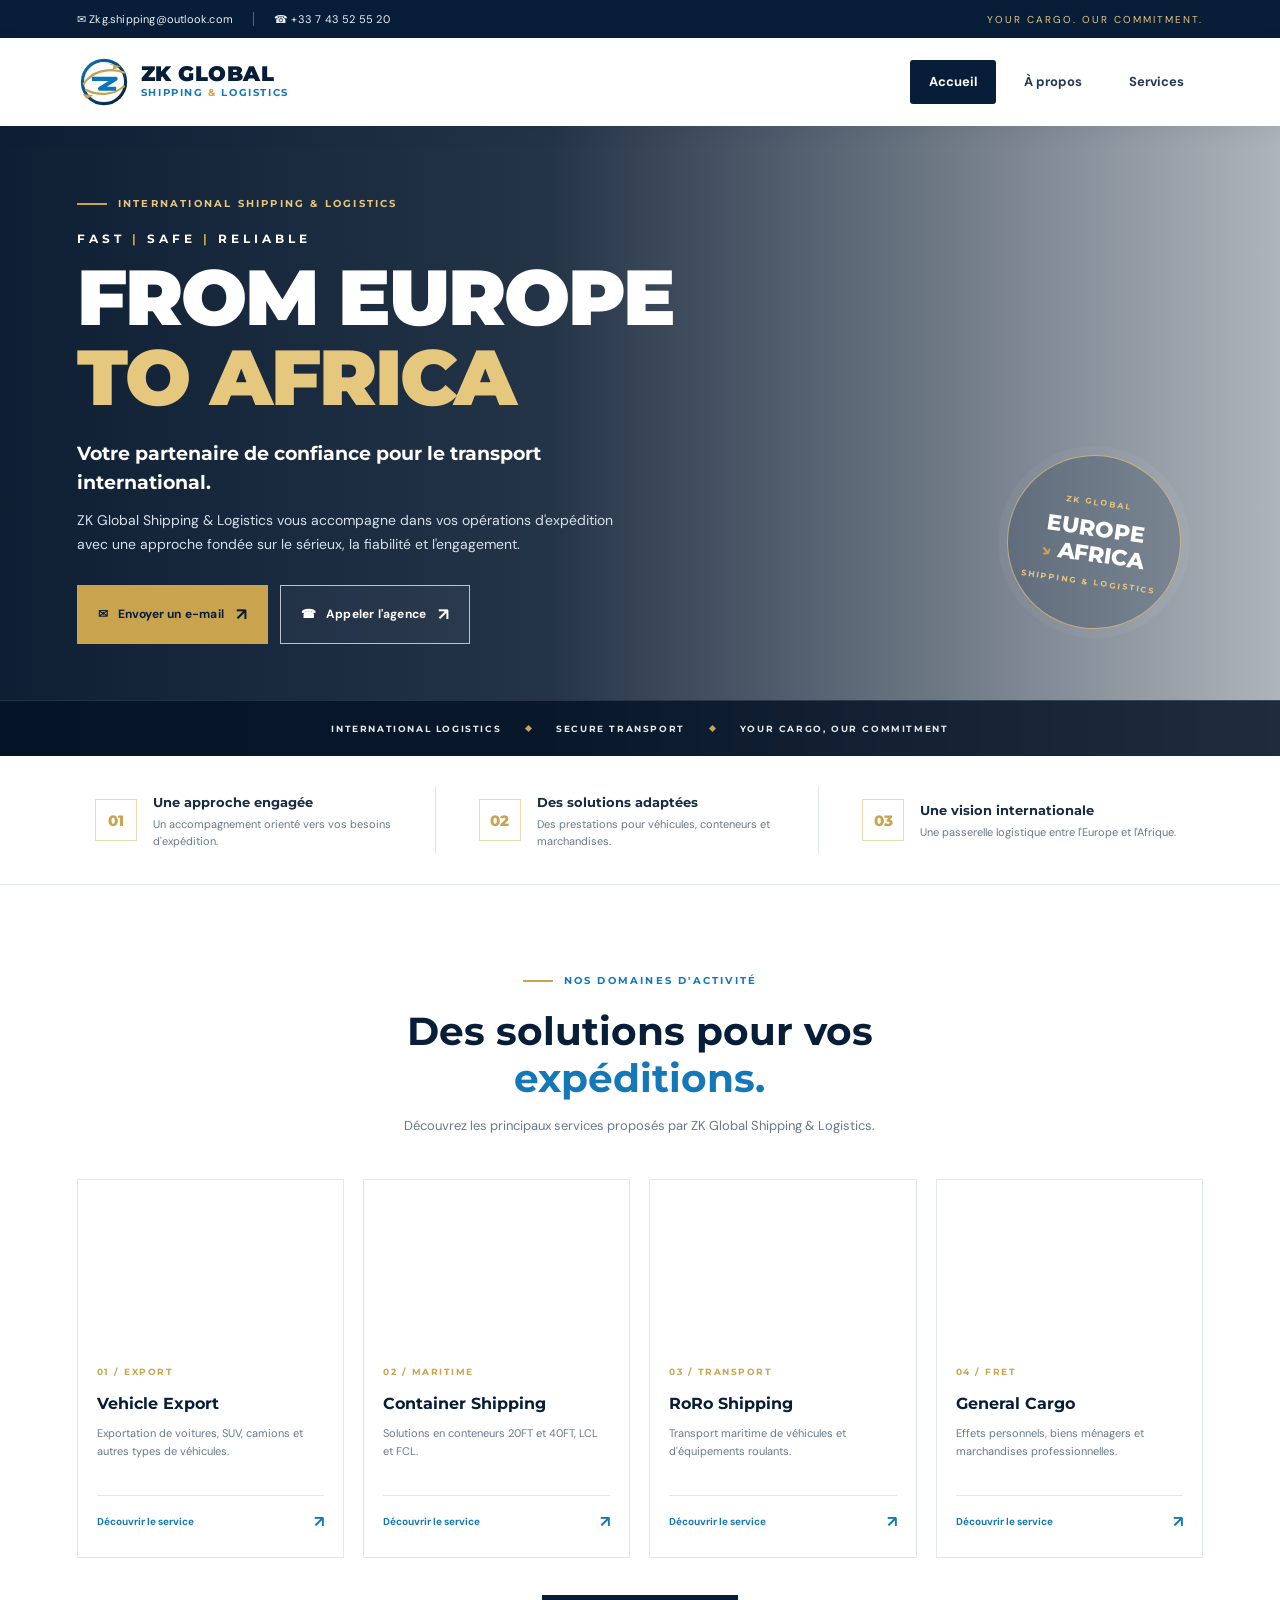
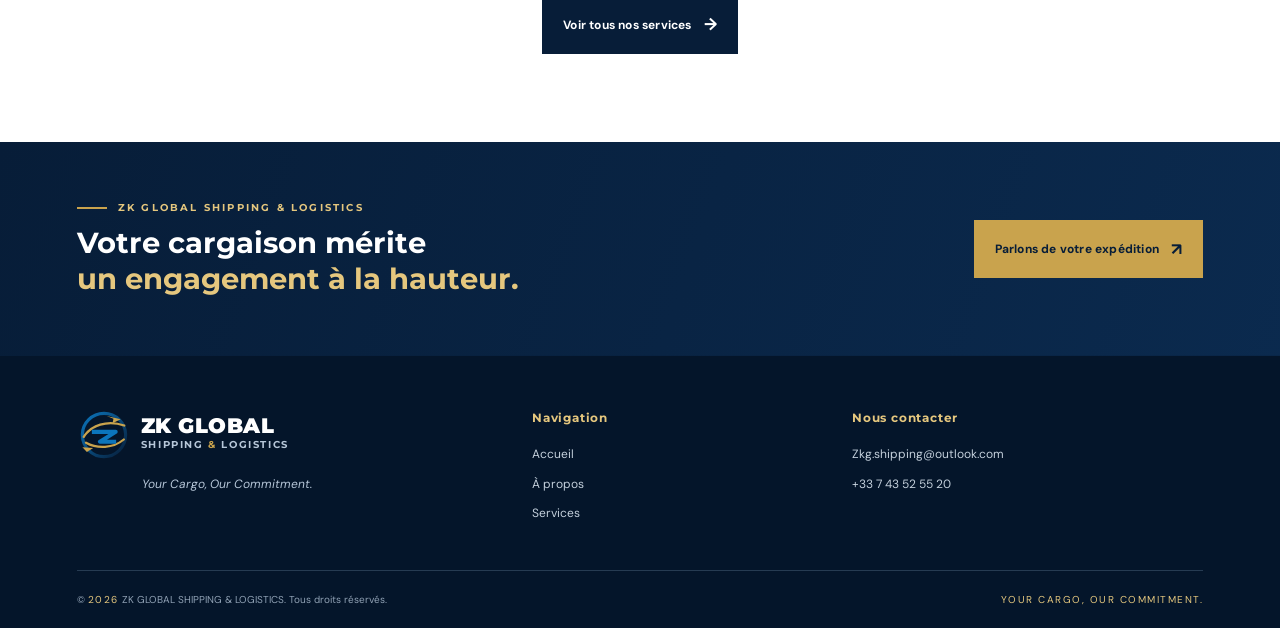
<file: index.html>
<!doctype html>
<html lang="fr">
<head>
  <meta charset="utf-8">
  <meta name="viewport" content="width=device-width, initial-scale=1">
  <meta name="description" content="ZK Global Shipping & Logistics : solutions d'expédition et de transport international entre l'Europe et l'Afrique.">
  <meta name="theme-color" content="#071d38">
  <title>Accueil | ZK Global Shipping & Logistics</title>
  <link rel="icon" href="assets/images/logo.svg" type="image/svg+xml">
  <link rel="preconnect" href="https://images.unsplash.com">
  <link rel="stylesheet" href="assets/css/style.css">
  <script src="assets/js/script.js" defer></script>
</head>
<body>
  <div class="topbar"><div class="container topbar-inner">
    <div class="topbar-contact"><a href="mailto:Zkg.shipping@outlook.com">✉ <span>Zkg.shipping@outlook.com</span></a><i></i><a href="tel:+33743525520">☎ <span>+33 7 43 52 55 20</span></a></div>
    <span class="topbar-note">YOUR CARGO. OUR COMMITMENT.</span>
  </div></div>
  <header class="site-header"><div class="container header-inner">
    <a class="brand" href="index.html" aria-label="ZK Global Shipping & Logistics, accueil"><img src="assets/images/logo.svg" alt=""><span><strong>ZK GLOBAL</strong><small>SHIPPING <b>&</b> LOGISTICS</small></span></a>
    <button class="menu-toggle" aria-label="Ouvrir le menu" aria-expanded="false" aria-controls="main-nav"><span></span><span></span><span></span></button>
    <nav class="nav" id="main-nav" aria-label="Navigation principale"><a class="active" aria-current="page" href="index.html">Accueil</a><a href="about.html">À propos</a><a href="services.html">Services</a></nav>
  </div></header>
  <main>
    <section class="hero hero-home"><div class="hero-shade"></div><div class="container hero-inner">
      <div class="hero-copy"><p class="eyebrow"><span></span> INTERNATIONAL SHIPPING & LOGISTICS</p>
        <p class="hero-kicker">FAST <b>|</b> SAFE <b>|</b> RELIABLE</p>
        <h1>FROM EUROPE<br><em>TO AFRICA</em></h1>
        <h2>Votre partenaire de confiance pour le transport international.</h2>
        <p class="hero-description">ZK Global Shipping & Logistics vous accompagne dans vos opérations d'expédition avec une approche fondée sur le sérieux, la fiabilité et l'engagement.</p>
        <div class="hero-actions"><a class="button button-gold" href="mailto:Zkg.shipping@outlook.com">✉ &nbsp; Envoyer un e-mail <span>↗</span></a><a class="button button-outline" href="tel:+33743525520">☎ &nbsp; Appeler l'agence <span>↗</span></a></div>
      </div>
      <div class="hero-stamp"><span class="stamp-top">ZK GLOBAL</span><strong>EUROPE<br><b>↘</b> AFRICA</strong><span class="stamp-bottom">SHIPPING & LOGISTICS</span></div>
    </div><div class="hero-bottom"><div class="container hero-bottom-inner"><span>INTERNATIONAL LOGISTICS</span><i></i><span>SECURE TRANSPORT</span><i></i><span>YOUR CARGO, OUR COMMITMENT</span></div></div></section>
    <section class="intro-strip"><div class="container intro-grid">
      <article><span class="mini-icon">01</span><div><h3>Une approche engagée</h3><p>Un accompagnement orienté vers vos besoins d'expédition.</p></div></article>
      <article><span class="mini-icon">02</span><div><h3>Des solutions adaptées</h3><p>Des prestations pour véhicules, conteneurs et marchandises.</p></div></article>
      <article><span class="mini-icon">03</span><div><h3>Une vision internationale</h3><p>Une passerelle logistique entre l'Europe et l'Afrique.</p></div></article>
    </div></section>
    <section class="home-services section"><div class="container"><div class="section-heading"><p class="eyebrow dark"><span></span> NOS DOMAINES D'ACTIVITÉ</p><h2>Des solutions pour vos <em>expéditions.</em></h2><p>Découvrez les principaux services proposés par ZK Global Shipping & Logistics.</p></div>
      <div class="service-preview-grid">
        <a class="preview-card" href="services.html#vehicle"><div class="preview-image vehicle-image"></div><div class="preview-content"><span>01 / EXPORT</span><h3>Vehicle Export</h3><p>Exportation de voitures, SUV, camions et autres types de véhicules.</p><b>Découvrir le service <i>↗</i></b></div></a>
        <a class="preview-card" href="services.html#container"><div class="preview-image container-image"></div><div class="preview-content"><span>02 / MARITIME</span><h3>Container Shipping</h3><p>Solutions en conteneurs 20FT et 40FT, LCL et FCL.</p><b>Découvrir le service <i>↗</i></b></div></a>
        <a class="preview-card" href="services.html#roro"><div class="preview-image roro-image"></div><div class="preview-content"><span>03 / TRANSPORT</span><h3>RoRo Shipping</h3><p>Transport maritime de véhicules et d'équipements roulants.</p><b>Découvrir le service <i>↗</i></b></div></a>
        <a class="preview-card" href="services.html#cargo"><div class="preview-image cargo-image"></div><div class="preview-content"><span>04 / FRET</span><h3>General Cargo</h3><p>Effets personnels, biens ménagers et marchandises professionnelles.</p><b>Découvrir le service <i>↗</i></b></div></a>
      </div><div class="center-action"><a class="button button-navy" href="services.html">Voir tous nos services <span>→</span></a></div>
    </div></section>
    <section class="closing-band"><div class="container closing-inner"><div><p class="eyebrow"><span></span> ZK GLOBAL SHIPPING & LOGISTICS</p><h2>Votre cargaison mérite<br><em>un engagement à la hauteur.</em></h2></div><a class="button button-gold" href="mailto:Zkg.shipping@outlook.com">Parlons de votre expédition <span>↗</span></a></div></section>
  </main>
  <footer class="footer"><div class="container footer-main"><div class="footer-brand"><a class="brand brand-light" href="index.html"><img src="assets/images/logo.svg" alt=""><span><strong>ZK GLOBAL</strong><small>SHIPPING <b>&</b> LOGISTICS</small></span></a><p>Your Cargo, Our Commitment.</p></div><div><h3>Navigation</h3><a href="index.html">Accueil</a><a href="about.html">À propos</a><a href="services.html">Services</a></div><div><h3>Nous contacter</h3><a href="mailto:Zkg.shipping@outlook.com">Zkg.shipping@outlook.com</a><a href="tel:+33743525520">+33 7 43 52 55 20</a></div></div><div class="container copyright"><span>© <span data-year>2026</span> ZK GLOBAL SHIPPING & LOGISTICS. Tous droits réservés.</span><span>YOUR CARGO, OUR COMMITMENT.</span></div></footer>
</body></html>
</file>
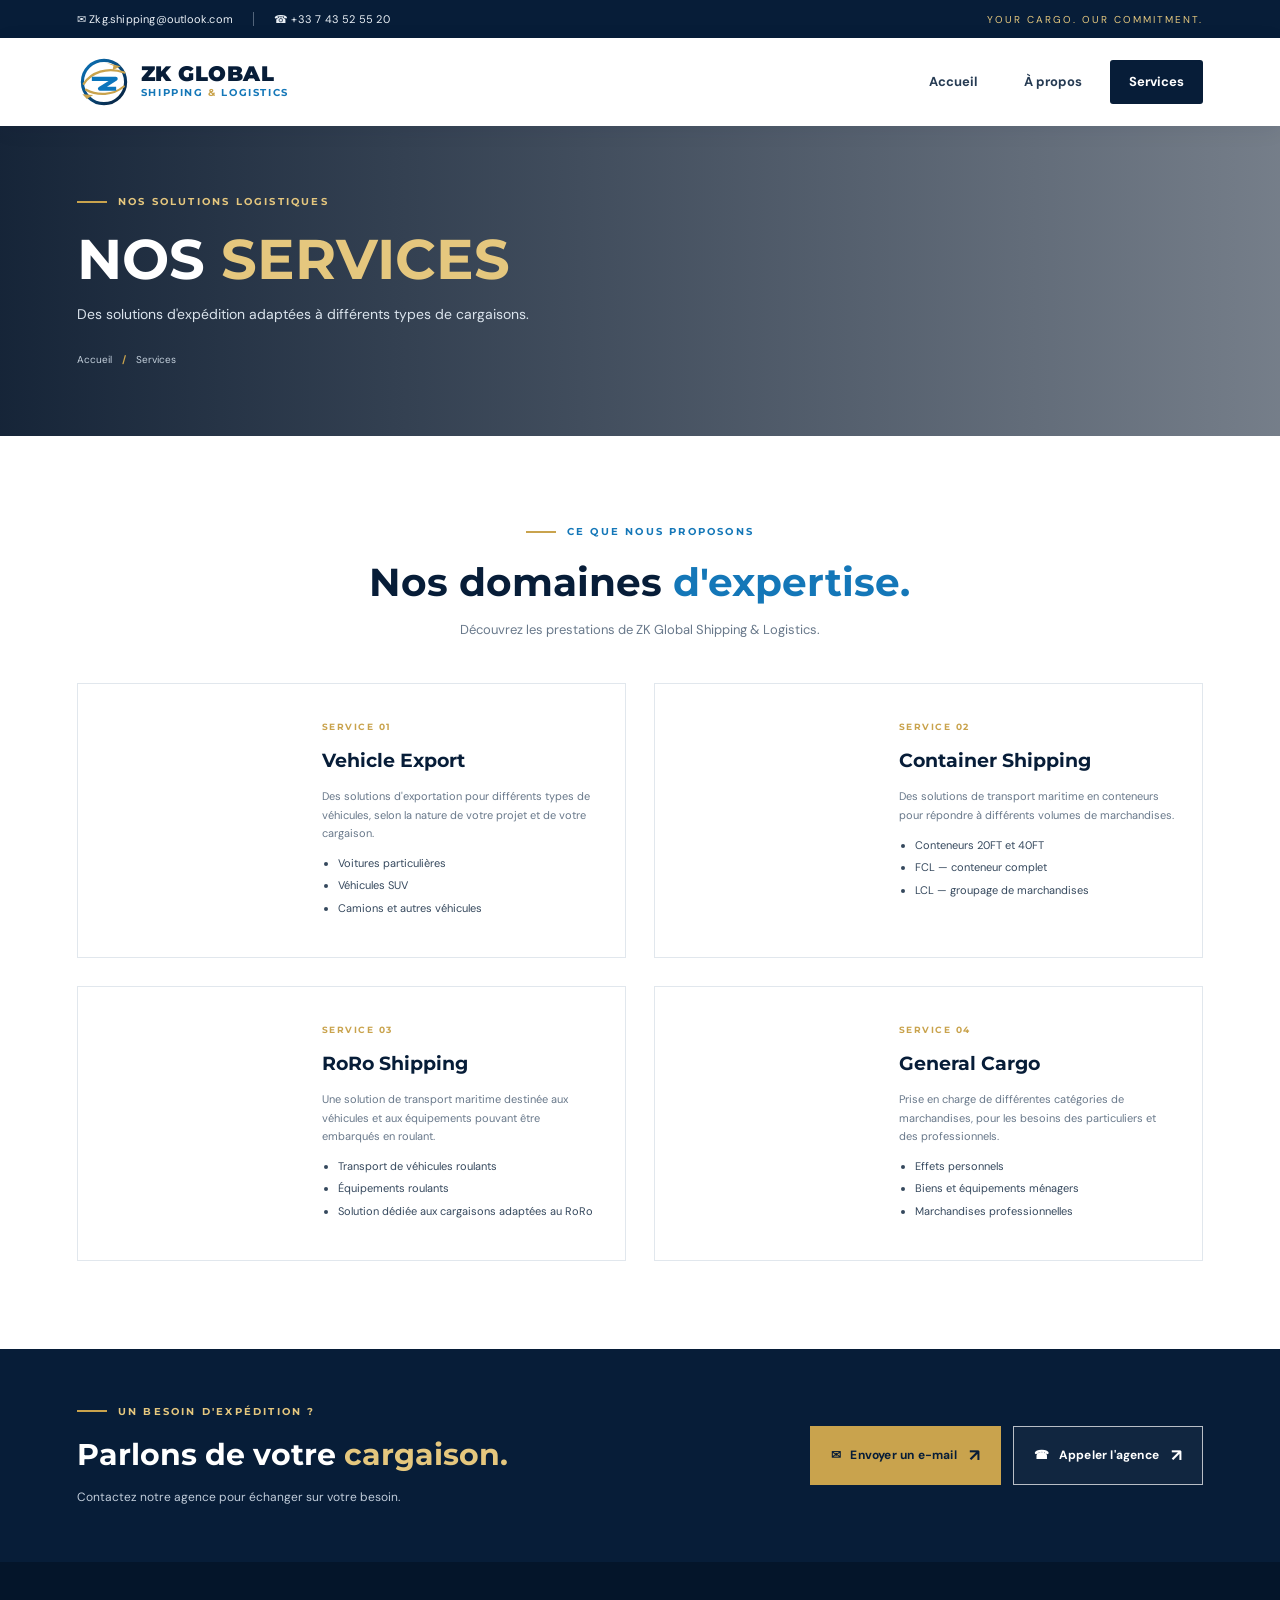
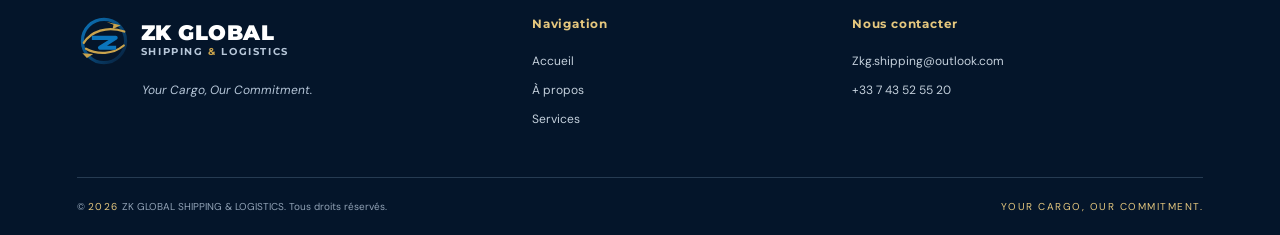
<file: services.html>
<!doctype html>
<html lang="fr"><head><meta charset="utf-8"><meta name="viewport" content="width=device-width, initial-scale=1"><meta name="description" content="Les services de ZK Global Shipping & Logistics : export de véhicules, conteneurs, RoRo et marchandises générales."><meta name="theme-color" content="#071d38"><title>Services | ZK Global Shipping & Logistics</title><link rel="icon" href="assets/images/logo.svg" type="image/svg+xml"><link rel="preconnect" href="https://images.unsplash.com"><link rel="stylesheet" href="assets/css/style.css"><script src="assets/js/script.js" defer></script></head>
<body><div class="topbar"><div class="container topbar-inner"><div class="topbar-contact"><a href="mailto:Zkg.shipping@outlook.com">✉ <span>Zkg.shipping@outlook.com</span></a><i></i><a href="tel:+33743525520">☎ <span>+33 7 43 52 55 20</span></a></div><span class="topbar-note">YOUR CARGO. OUR COMMITMENT.</span></div></div>
<header class="site-header"><div class="container header-inner"><a class="brand" href="index.html"><img src="assets/images/logo.svg" alt=""><span><strong>ZK GLOBAL</strong><small>SHIPPING <b>&</b> LOGISTICS</small></span></a><button class="menu-toggle" aria-label="Ouvrir le menu" aria-expanded="false" aria-controls="main-nav"><span></span><span></span><span></span></button><nav class="nav" id="main-nav" aria-label="Navigation principale"><a href="index.html">Accueil</a><a href="about.html">À propos</a><a class="active" aria-current="page" href="services.html">Services</a></nav></div></header>
<main><section class="page-hero services-hero"><div class="container page-hero-content"><p class="eyebrow"><span></span> NOS SOLUTIONS LOGISTIQUES</p><h1>NOS <em>SERVICES</em></h1><p>Des solutions d'expédition adaptées à différents types de cargaisons.</p><div class="breadcrumb"><a href="index.html">Accueil</a><b>/</b><span>Services</span></div></div></section>
<section class="services-detail section"><div class="container"><div class="section-heading"><p class="eyebrow dark"><span></span> CE QUE NOUS PROPOSONS</p><h2>Nos domaines <em>d'expertise.</em></h2><p>Découvrez les prestations de ZK Global Shipping & Logistics.</p></div>
<div class="service-detail-grid">
<article class="service-detail-card" id="vehicle"><div class="detail-photo detail-vehicle"></div><div class="detail-body"><span class="detail-index">SERVICE 01</span><h2>Vehicle Export</h2><p>Des solutions d'exportation pour différents types de véhicules, selon la nature de votre projet et de votre cargaison.</p><ul><li>Voitures particulières</li><li>Véhicules SUV</li><li>Camions et autres véhicules</li></ul></div></article>
<article class="service-detail-card" id="container"><div class="detail-photo detail-container"></div><div class="detail-body"><span class="detail-index">SERVICE 02</span><h2>Container Shipping</h2><p>Des solutions de transport maritime en conteneurs pour répondre à différents volumes de marchandises.</p><ul><li>Conteneurs 20FT et 40FT</li><li>FCL — conteneur complet</li><li>LCL — groupage de marchandises</li></ul></div></article>
<article class="service-detail-card" id="roro"><div class="detail-photo detail-roro"></div><div class="detail-body"><span class="detail-index">SERVICE 03</span><h2>RoRo Shipping</h2><p>Une solution de transport maritime destinée aux véhicules et aux équipements pouvant être embarqués en roulant.</p><ul><li>Transport de véhicules roulants</li><li>Équipements roulants</li><li>Solution dédiée aux cargaisons adaptées au RoRo</li></ul></div></article>
<article class="service-detail-card" id="cargo"><div class="detail-photo detail-cargo"></div><div class="detail-body"><span class="detail-index">SERVICE 04</span><h2>General Cargo</h2><p>Prise en charge de différentes catégories de marchandises, pour les besoins des particuliers et des professionnels.</p><ul><li>Effets personnels</li><li>Biens et équipements ménagers</li><li>Marchandises professionnelles</li></ul></div></article>
</div></div></section>
<section class="services-contact"><div class="container services-contact-inner"><div><p class="eyebrow"><span></span> UN BESOIN D'EXPÉDITION ?</p><h2>Parlons de votre <em>cargaison.</em></h2><p>Contactez notre agence pour échanger sur votre besoin.</p></div><div class="contact-actions"><a class="button button-gold" href="mailto:Zkg.shipping@outlook.com">✉ &nbsp; Envoyer un e-mail <span>↗</span></a><a class="button button-outline" href="tel:+33743525520">☎ &nbsp; Appeler l'agence <span>↗</span></a></div></div></section></main>
<footer class="footer"><div class="container footer-main"><div class="footer-brand"><a class="brand brand-light" href="index.html"><img src="assets/images/logo.svg" alt=""><span><strong>ZK GLOBAL</strong><small>SHIPPING <b>&</b> LOGISTICS</small></span></a><p>Your Cargo, Our Commitment.</p></div><div><h3>Navigation</h3><a href="index.html">Accueil</a><a href="about.html">À propos</a><a href="services.html">Services</a></div><div><h3>Nous contacter</h3><a href="mailto:Zkg.shipping@outlook.com">Zkg.shipping@outlook.com</a><a href="tel:+33743525520">+33 7 43 52 55 20</a></div></div><div class="container copyright"><span>© <span data-year>2026</span> ZK GLOBAL SHIPPING & LOGISTICS. Tous droits réservés.</span><span>YOUR CARGO, OUR COMMITMENT.</span></div></footer></body></html>
</file>
<file: assets/css/style.css>
@import url('https://fonts.googleapis.com/css2?family=DM+Sans:wght@400;500;600;700&family=Montserrat:wght@500;600;700;800;900&display=swap');
:root{--navy:#071d38;--navy2:#0b2b50;--blue:#1477b8;--gold:#c9a34d;--gold-light:#e5c77e;--ink:#172b42;--muted:#68788a;--pale:#f3f6f9;--white:#fff;--line:#e1e7ed;--shadow:0 18px 50px rgba(7,29,56,.11)}
*{box-sizing:border-box;margin:0;padding:0}html{scroll-behavior:smooth;scroll-padding-top:100px}body{font-family:'DM Sans',Arial,sans-serif;color:var(--ink);line-height:1.7;background:#fff}a{color:inherit;text-decoration:none}img{display:block;max-width:100%}.container{width:min(1160px,88%);margin:auto}.topbar{background:var(--navy);color:#eaf0f6;font-size:11px;letter-spacing:.2px}.topbar-inner,.topbar-contact{display:flex;align-items:center}.topbar-inner{min-height:38px;justify-content:space-between}.topbar-contact{gap:20px}.topbar-contact a{transition:color .2s}.topbar-contact a:hover{color:var(--gold-light)}.topbar-contact i{height:14px;width:1px;background:#52647a}.topbar-note{font-size:10px;letter-spacing:2px;color:var(--gold-light)}.site-header{background:#fff;position:sticky;top:0;z-index:50;box-shadow:0 4px 20px rgba(7,29,56,.07)}.header-inner{height:88px;display:flex;align-items:center;justify-content:space-between}.brand{display:flex;align-items:center;gap:10px;color:var(--navy)}.brand img{width:54px;height:54px}.brand strong{font:900 21px/1 'Montserrat',sans-serif;letter-spacing:.5px;display:block}.brand small{display:block;color:var(--blue);font:700 10px/1.8 'Montserrat',sans-serif;letter-spacing:1.6px}.brand small b{color:var(--gold)}.nav{display:flex;align-items:center;gap:9px}.nav a{padding:11px 19px;color:#263b53;font-size:13px;font-weight:700;transition:.25s;border-radius:3px}.nav a:hover,.nav a.active{background:var(--navy);color:#fff}.menu-toggle{display:none;background:none;border:0;cursor:pointer;padding:8px}.menu-toggle span{display:block;width:25px;height:2px;background:var(--navy);margin:5px}
.hero{position:relative;color:#fff;background-size:cover;background-position:center;isolation:isolate}.hero-home{min-height:630px;background-image:url('https://images.unsplash.com/photo-1578575437130-527eed3abbec?auto=format&fit=crop&w=2200&q=90')}.hero-shade{position:absolute;inset:0;z-index:-1;background:linear-gradient(90deg,rgba(4,22,44,.96) 0%,rgba(4,22,44,.87) 43%,rgba(4,22,44,.32) 100%)}.hero-inner{min-height:575px;display:flex;align-items:center;position:relative}.hero-copy{max-width:650px;padding:70px 0 90px}.eyebrow{font:700 10px/1.5 'Montserrat',sans-serif;letter-spacing:2.2px;color:var(--gold-light);display:flex;align-items:center;gap:11px;margin-bottom:20px}.eyebrow>span{display:inline-block;width:30px;height:2px;background:var(--gold)}.eyebrow.dark{color:var(--blue)}.hero-kicker{font:700 12px 'Montserrat',sans-serif;letter-spacing:4px;color:#fff;margin-bottom:12px}.hero-kicker b{color:var(--gold)}h1,h2,h3{font-family:'Montserrat',sans-serif}.hero h1{font-size:clamp(46px,6.5vw,78px);font-weight:900;line-height:1.02;letter-spacing:-2px;margin-bottom:23px}.hero h1 em,.page-hero h1 em,.section-heading h2 em,.about-copy h2 em,.mission-grid h2 em,.closing-inner h2 em,.services-contact h2 em{font-style:normal;color:var(--gold-light)}.hero h2{font-size:19px;line-height:1.5;max-width:540px;margin-bottom:12px}.hero-description{color:#d6e0eb;font-size:14px;max-width:540px;margin-bottom:28px}.hero-actions,.contact-actions{display:flex;flex-wrap:wrap;gap:12px}.button{display:inline-flex;align-items:center;justify-content:center;gap:12px;padding:14px 20px;min-height:49px;font-size:12px;font-weight:700;letter-spacing:.2px;border:1px solid transparent;transition:transform .25s,background .25s,color .25s}.button:hover{transform:translateY(-3px)}.button span{font-size:17px}.button-gold{background:var(--gold);color:var(--navy)}.button-gold:hover{background:var(--gold-light)}.button-outline{border-color:rgba(255,255,255,.7);color:#fff;background:rgba(255,255,255,.04)}.button-outline:hover{background:#fff;color:var(--navy)}.button-navy{background:var(--navy);color:#fff}.button-navy:hover{background:var(--blue)}.hero-stamp{position:absolute;right:2%;bottom:105px;width:174px;height:174px;border:1px solid rgba(229,199,126,.7);border-radius:50%;display:flex;flex-direction:column;justify-content:center;align-items:center;text-align:center;color:#fff;transform:rotate(8deg);background:rgba(7,29,56,.22);box-shadow:0 0 0 9px rgba(255,255,255,.04)}.stamp-top,.stamp-bottom{font:700 8px 'Montserrat',sans-serif;letter-spacing:2px;color:var(--gold-light)}.hero-stamp strong{font:800 22px/1.2 'Montserrat',sans-serif;margin:9px 0}.hero-stamp strong b{color:var(--gold);font-size:18px}.hero-bottom{position:absolute;bottom:0;left:0;width:100%;background:rgba(4,19,38,.84);border-top:1px solid rgba(255,255,255,.12)}.hero-bottom-inner{min-height:55px;display:flex;align-items:center;justify-content:center;gap:25px;font:700 9px 'Montserrat',sans-serif;letter-spacing:1.6px;color:#e4eaf0}.hero-bottom i{width:5px;height:5px;background:var(--gold);transform:rotate(45deg)}
.intro-strip{background:#fff;border-bottom:1px solid var(--line)}.intro-grid{display:grid;grid-template-columns:repeat(3,1fr);padding:30px 0;gap:25px}.intro-grid article{display:flex;align-items:center;gap:16px;padding:5px 18px;border-right:1px solid var(--line)}.intro-grid article:last-child{border:0}.mini-icon{font:800 15px 'Montserrat',sans-serif;color:var(--gold);border:1px solid #e8d9b5;width:42px;height:42px;display:grid;place-items:center;flex-shrink:0}.intro-grid h3{font-size:13px;margin-bottom:3px}.intro-grid p{font-size:11px;color:var(--muted);line-height:1.5}.section{padding:88px 0}.section-heading{text-align:center;max-width:650px;margin:0 auto 42px}.section-heading .eyebrow{justify-content:center}.section-heading h2{font-size:clamp(27px,4vw,39px);line-height:1.2;color:var(--navy);margin-bottom:13px}.section-heading h2 em,.about-copy h2 em,.mission-grid h2 em{color:var(--blue)}.section-heading>p:last-child{font-size:13px;color:var(--muted)}.service-preview-grid{display:grid;grid-template-columns:repeat(4,1fr);gap:19px}.preview-card{background:#fff;border:1px solid var(--line);transition:.3s;overflow:hidden}.preview-card:hover{transform:translateY(-6px);box-shadow:var(--shadow)}.preview-image{height:155px;background-size:cover;background-position:center}.vehicle-image{background-image:url('https://images.unsplash.com/photo-1492144534655-ae79c964c9d7?auto=format&fit=crop&w=700&q=80')}.container-image{background-image:url('https://images.unsplash.com/photo-1494412519320-aa613dfb7738?auto=format&fit=crop&w=700&q=80')}.roro-image{background-image:url('https://images.unsplash.com/photo-1566933293069-b55c7f326dd4?auto=format&fit=crop&w=700&q=80')}.cargo-image{background-image:url('https://images.unsplash.com/photo-1601584115197-04ecc0da31d7?auto=format&fit=crop&w=700&q=80')}.preview-content{padding:21px 19px 22px}.preview-content>span,.detail-index{font:700 9px 'Montserrat',sans-serif;letter-spacing:1.5px;color:var(--gold)}.preview-content h3{font-size:16px;color:var(--navy);margin:7px 0}.preview-content p{font-size:11px;color:var(--muted);min-height:57px;line-height:1.65}.preview-content>b{display:flex;justify-content:space-between;align-items:center;margin-top:14px;padding-top:12px;border-top:1px solid var(--line);font-size:10px;color:var(--blue)}.preview-content>b i{font-style:normal;font-size:16px}.center-action{text-align:center;margin-top:37px}.closing-band{background:var(--navy);color:#fff;padding:58px 0;background-image:linear-gradient(110deg,rgba(7,29,56,.97),rgba(11,43,80,.92)),url('https://images.unsplash.com/photo-1516321318423-f06f85e504b3?auto=format&fit=crop&w=1800&q=70');background-size:cover;background-position:center}.closing-inner{display:flex;align-items:center;justify-content:space-between;gap:25px}.closing-inner .eyebrow{margin-bottom:10px}.closing-inner h2{font-size:29px;line-height:1.25}.footer{background:#04152a;color:#fff;padding:52px 0 0}.footer-main{display:grid;grid-template-columns:1.5fr 1fr 1.3fr;gap:50px;padding-bottom:38px}.brand-light{color:#fff}.brand-light small{color:#b7c7d9}.footer-brand>p{color:#b7c7d9;font-size:12px;font-style:italic;margin:12px 0 0 65px}.footer h3{font-size:12px;color:var(--gold-light);letter-spacing:.8px;margin-bottom:16px}.footer-main>div:not(:first-child){display:flex;flex-direction:column;align-items:flex-start}.footer-main>div>a:not(.brand){font-size:12px;color:#c4d0dc;margin-bottom:9px}.footer-main>div>a:hover{color:var(--gold-light)}.copyright{border-top:1px solid #263b52;min-height:58px;display:flex;align-items:center;justify-content:space-between;color:#91a2b5;font-size:10px}.copyright span:last-child{letter-spacing:1.5px;color:var(--gold-light)}
.page-hero{min-height:310px;background-size:cover;background-position:center;position:relative;color:#fff;display:flex;align-items:center}.page-hero:before{content:"";position:absolute;inset:0;background:linear-gradient(90deg,rgba(4,20,41,.93),rgba(4,20,41,.55))}.about-hero{background-image:url('https://images.unsplash.com/photo-1494412519320-aa613dfb7738?auto=format&fit=crop&w=2000&q=85')}.services-hero{background-image:url('https://images.unsplash.com/photo-1578575437130-527eed3abbec?auto=format&fit=crop&w=2000&q=85')}.page-hero-content{position:relative;padding:55px 0}.page-hero h1{font-size:clamp(37px,5vw,56px);line-height:1.1;margin-bottom:12px}.page-hero-content>p:not(.eyebrow){color:#dbe4ed;font-size:14px}.breadcrumb{display:flex;gap:10px;margin-top:24px;font-size:10px;color:#c4d0dc}.breadcrumb b{color:var(--gold)}.breadcrumb a:hover{color:var(--gold-light)}.about-layout{display:grid;grid-template-columns:1fr 1fr;gap:65px;align-items:center}.about-photo{position:relative}.about-photo img{width:100%;height:420px;object-fit:cover}.photo-caption{position:absolute;bottom:-16px;right:-16px;background:var(--navy);color:#fff;padding:18px 25px;display:flex;flex-direction:column}.photo-caption strong{font:800 16px 'Montserrat',sans-serif}.photo-caption span{font:700 8px 'Montserrat',sans-serif;letter-spacing:1.5px;color:var(--gold-light)}.about-copy h2{font-size:clamp(27px,3.5vw,38px);line-height:1.2;color:var(--navy);margin-bottom:20px}.about-copy p:not(.eyebrow){font-size:13px;color:var(--muted);margin-bottom:14px}.mission-section{background:var(--navy);color:#fff;padding:75px 0}.mission-grid{display:grid;grid-template-columns:1fr 1fr;gap:70px}.mission-grid article{position:relative;padding-left:22px;border-left:1px solid rgba(201,163,77,.65)}.mission-number{position:absolute;right:0;top:-15px;font:900 48px 'Montserrat',sans-serif;color:rgba(255,255,255,.07)}.mission-grid h2{font-size:25px;line-height:1.3;margin-bottom:14px;max-width:430px}.mission-grid article>p:last-child{font-size:12px;color:#c0ccda;max-width:470px}.values-section{background:var(--pale)}.values-grid{display:grid;grid-template-columns:repeat(3,1fr);gap:22px}.values-grid article{background:#fff;padding:32px 27px;border-bottom:3px solid var(--gold);box-shadow:0 8px 30px rgba(7,29,56,.04)}.values-grid article>span{font-size:25px;color:var(--gold)}.values-grid h3{font-size:17px;color:var(--navy);margin:12px 0 7px}.values-grid p{font-size:12px;color:var(--muted)}
.services-detail{background:#fff}.service-detail-grid{display:grid;grid-template-columns:repeat(2,1fr);gap:28px}.service-detail-card{display:grid;grid-template-columns:40% 60%;border:1px solid var(--line);background:#fff;min-height:275px;scroll-margin-top:110px}.detail-photo{background-size:cover;background-position:center;min-height:100%}.detail-vehicle{background-image:url('https://images.unsplash.com/photo-1492144534655-ae79c964c9d7?auto=format&fit=crop&w=700&q=80')}.detail-container{background-image:url('https://images.unsplash.com/photo-1494412519320-aa613dfb7738?auto=format&fit=crop&w=700&q=80')}.detail-roro{background-image:url('https://images.unsplash.com/photo-1566933293069-b55c7f326dd4?auto=format&fit=crop&w=700&q=80')}.detail-cargo{background-image:url('https://images.unsplash.com/photo-1601584115197-04ecc0da31d7?auto=format&fit=crop&w=700&q=80')}.detail-body{padding:27px 25px}.detail-body h2{font-size:19px;color:var(--navy);margin:7px 0 10px}.detail-body p{font-size:11px;color:var(--muted);line-height:1.65}.detail-body ul{padding-left:16px;margin-top:12px;color:#35485d;font-size:11px}.detail-body li{margin:4px 0}.services-contact{background:var(--navy);color:#fff;padding:55px 0}.services-contact-inner{display:flex;align-items:center;justify-content:space-between;gap:35px}.services-contact h2{font-size:30px;margin-bottom:7px}.services-contact>div>div>p:last-child{font-size:12px;color:#c0ccda}.services-contact .eyebrow{margin-bottom:10px}
@media(max-width:980px){.hero-stamp{right:4%;width:140px;height:140px}.hero-stamp strong{font-size:18px}.service-preview-grid{grid-template-columns:repeat(2,1fr)}.about-layout{gap:35px}.service-detail-card{grid-template-columns:1fr}.detail-photo{height:170px}.detail-body{padding:22px}.intro-grid{gap:8px}.intro-grid article{padding:5px 10px}}
@media(max-width:700px){.container{width:90%}.topbar-inner{min-height:36px}.topbar-contact{gap:10px;font-size:10px}.topbar-note{display:none}.header-inner{height:76px}.brand img{width:46px;height:46px}.brand strong{font-size:18px}.brand small{font-size:8px}.menu-toggle{display:block}.nav{display:none;position:absolute;top:76px;left:0;width:100%;padding:15px 5% 22px;background:#fff;box-shadow:0 15px 20px rgba(7,29,56,.1);flex-direction:column;align-items:stretch;gap:5px}.nav.is-open{display:flex}.nav a{padding:13px 15px}.hero-home{min-height:590px;background-position:60% center}.hero-shade{background:linear-gradient(90deg,rgba(4,22,44,.96),rgba(4,22,44,.76))}.hero-inner{min-height:535px}.hero-copy{padding:58px 0 80px;max-width:100%}.hero h1{font-size:clamp(43px,12vw,62px)}.hero h2{font-size:17px}.hero-description{font-size:13px}.hero-stamp{display:none}.hero-bottom-inner{gap:10px;min-height:49px;font-size:7px;letter-spacing:.7px}.intro-grid{grid-template-columns:1fr;padding:15px 0}.intro-grid article{border-right:0;border-bottom:1px solid var(--line);padding:14px 4px}.intro-grid article:last-child{border:0}.section{padding:62px 0}.service-preview-grid{grid-template-columns:1fr 1fr;gap:12px}.preview-image{height:120px}.preview-content{padding:15px 13px}.preview-content h3{font-size:13px}.preview-content p{font-size:10px;min-height:70px}.closing-inner,.services-contact-inner{align-items:flex-start;flex-direction:column}.closing-inner h2{font-size:25px}.footer-main{grid-template-columns:1fr 1fr;gap:28px}.footer-brand{grid-column:1/-1}.copyright{padding:15px 0;gap:8px;align-items:flex-start;flex-direction:column}.page-hero{min-height:270px}.page-hero h1{font-size:39px}.about-layout{grid-template-columns:1fr;gap:40px}.about-photo img{height:290px}.photo-caption{right:0}.mission-grid{grid-template-columns:1fr;gap:38px}.values-grid{grid-template-columns:1fr}.service-detail-grid{grid-template-columns:1fr}.service-detail-card{grid-template-columns:36% 64%;min-height:260px}.detail-photo{height:auto}.detail-body{padding:19px 16px}.detail-body h2{font-size:16px}.detail-body p,.detail-body ul{font-size:10px}}
@media(max-width:390px){.topbar-contact{font-size:9px}.hero-actions,.contact-actions{flex-direction:column;align-items:stretch}.hero-actions .button,.contact-actions .button{width:100%}.service-preview-grid{grid-template-columns:1fr}.preview-image{height:160px}.preview-content p{min-height:0}.service-detail-card{grid-template-columns:1fr}.detail-photo{height:145px}.footer-main{grid-template-columns:1fr}.footer-brand{grid-column:auto}}
@media(prefers-reduced-motion:reduce){*,*::before,*::after{scroll-behavior:auto!important;transition:none!important}}
</file>
